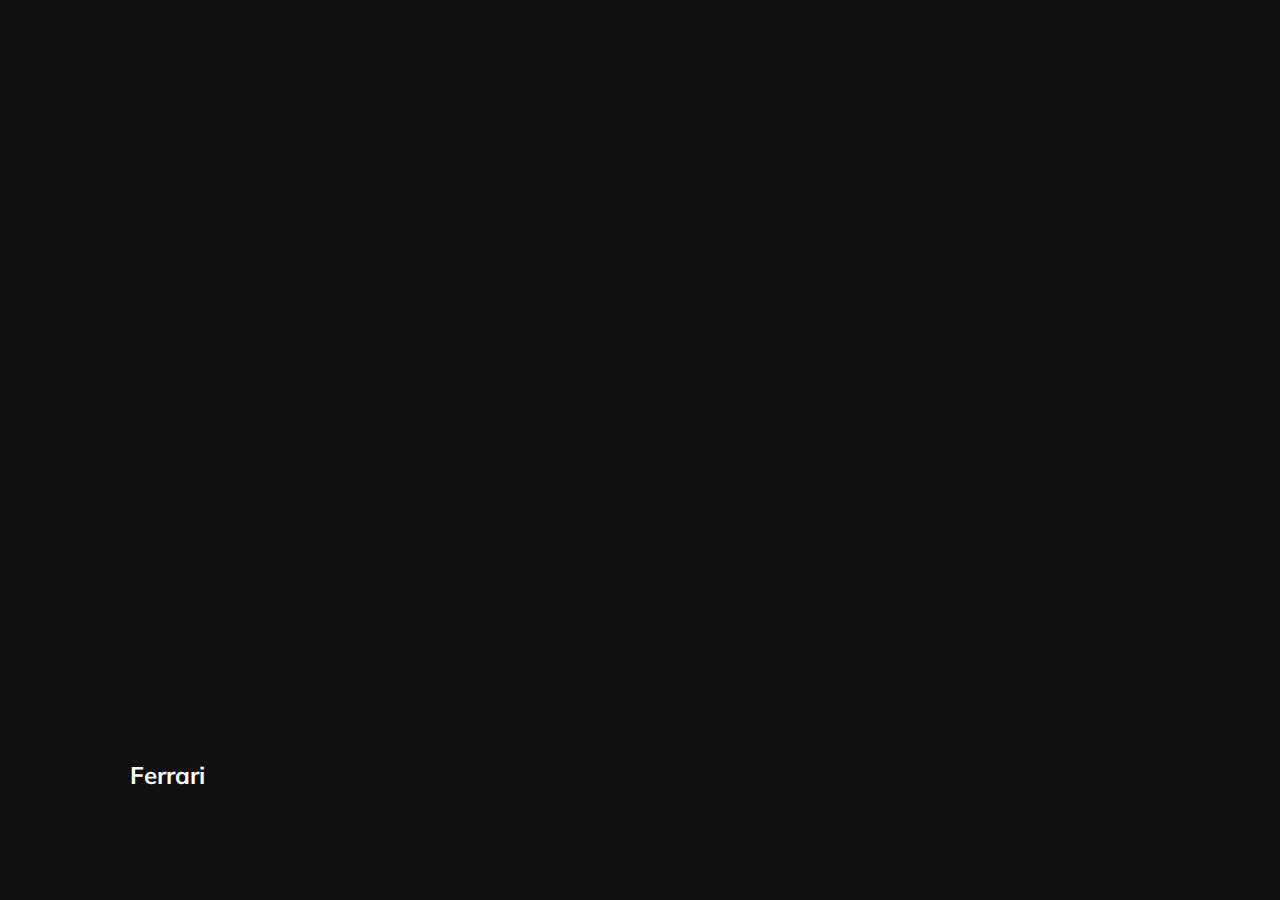
<file: 01-cards-sources/index.html>
<!DOCTYPE html>
<html lang="en">

<head>
	<meta charset="UTF-8" />
	<meta name="viewport" content="width=device-width, initial-scale=1.0" />
	<link rel="stylesheet" href="styles.css" />
	<title>Карточки | Проект 1</title>
</head>

<body>
	<div class="wrapper">
		<div class="container">
			<div class="slide active"
				style="background-image: url('https://images.unsplash.com/photo-1583121274602-3e2820c69888?ixid=MnwxMjA3fDB8MHxwaG90by1wYWdlfHx8fGVufDB8fHx8&ixlib=rb-1.2.1&auto=format&fit=crop&w=1650&q=80');">
				<h3>Ferrari</h3>
			</div>
			<div class="slide" style="
          background-image: url('https://images.unsplash.com/photo-1573950940509-d924ee3fd345?ixlib=rb-1.2.1&ixid=MnwxMjA3fDB8MHxwaG90by1wYWdlfHx8fGVufDB8fHx8&auto=format&fit=crop&w=1696&q=80');
        ">
				<h3>Lamborghini</h3>
			</div>
			<div class="slide" style="
          background-image: url('https://images.unsplash.com/photo-1492144534655-ae79c964c9d7?ixlib=rb-1.2.1&ixid=MnwxMjA3fDB8MHxwaG90by1wYWdlfHx8fGVufDB8fHx8&auto=format&fit=crop&w=1694&q=80');
        ">
				<h3>Camaro</h3>
			</div>
			<div class="slide" style="
          background-image: url('https://images.unsplash.com/photo-1535732820275-9ffd998cac22?ixlib=rb-1.2.1&ixid=MnwxMjA3fDB8MHxwaG90by1wYWdlfHx8fGVufDB8fHx8&auto=format&fit=crop&w=1650&q=80');
        ">
				<h3>Aston</h3>
			</div>
			<div class="slide" style="
          background-image: url('https://images.unsplash.com/photo-1554744512-d6c603f27c54?ixid=MnwxMjA3fDB8MHxwaG90by1wYWdlfHx8fGVufDB8fHx8&ixlib=rb-1.2.1&auto=format&fit=crop&w=1650&q=80');
        ">
				<h3>Tesla</h3>
			</div>
		</div>
	</div>
	<script src="script/app.js"></script>
</body>

</html>
</file>
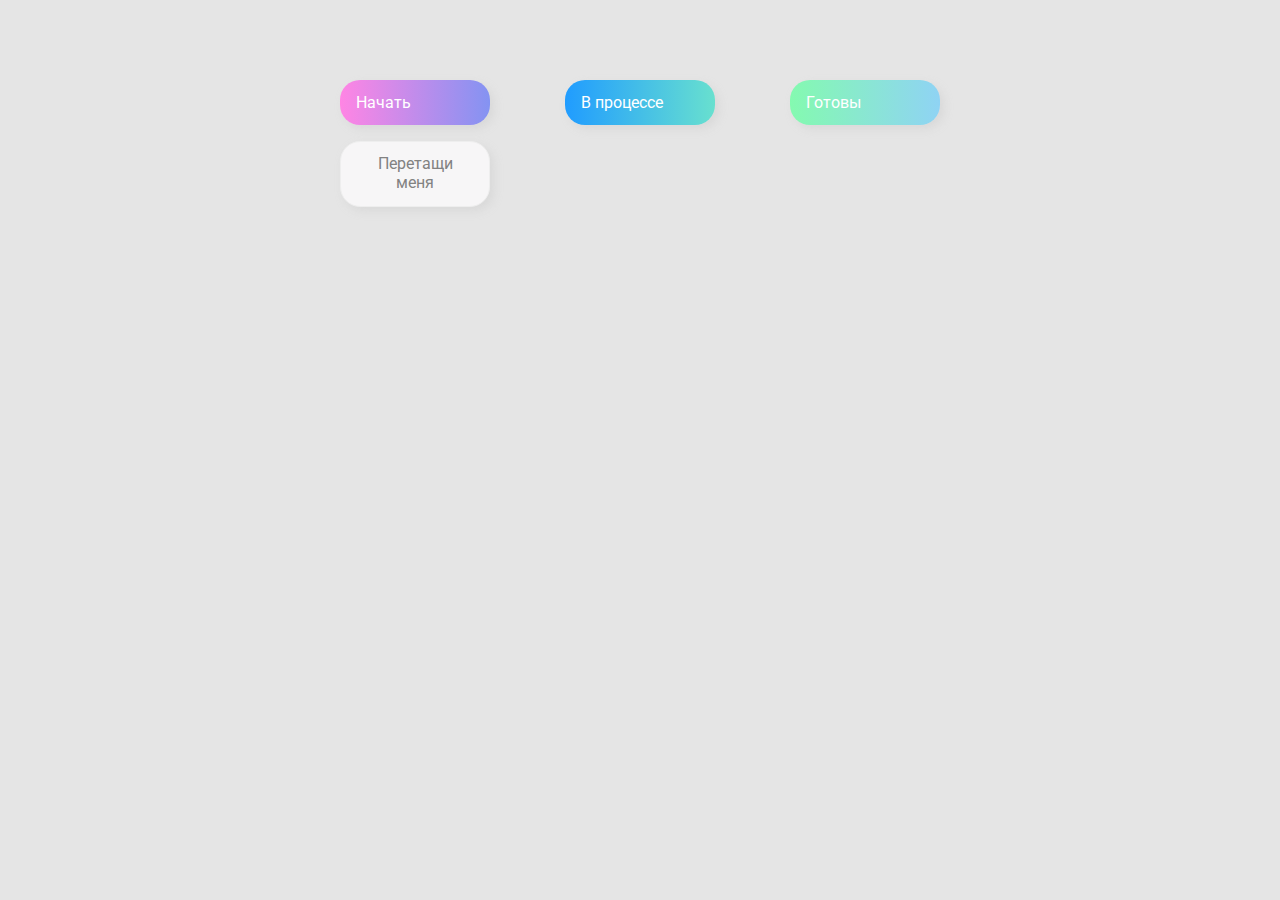
<file: 02-drag-and-drop/index.html>
<!DOCTYPE html>
<html lang="en">

<head>
	<meta charset="UTF-8" />
	<meta name="viewport" content="width=device-width, initial-scale=1.0" />
	<link rel="stylesheet" href="styles.css" />
	<title>Drag & Drop | Проект 2</title>
</head>

<body>
	<div>
		<div class="row">
			<div class="col-header start">Начать</div>
			<div class="col-header progress">В процессе</div>
			<div class="col-header done">Готовы</div>
		</div>

		<div class="row">
			<div class="placeholder " count="1">
				<div class="item" draggable="true">Перетащи меня</div>
			</div>
			<div class="placeholder" count="2"></div>
			<div class="placeholder" count="3"></div>
		</div>

	</div>
	<script src="script/app.js"></script>
</body>

</html>
</file>
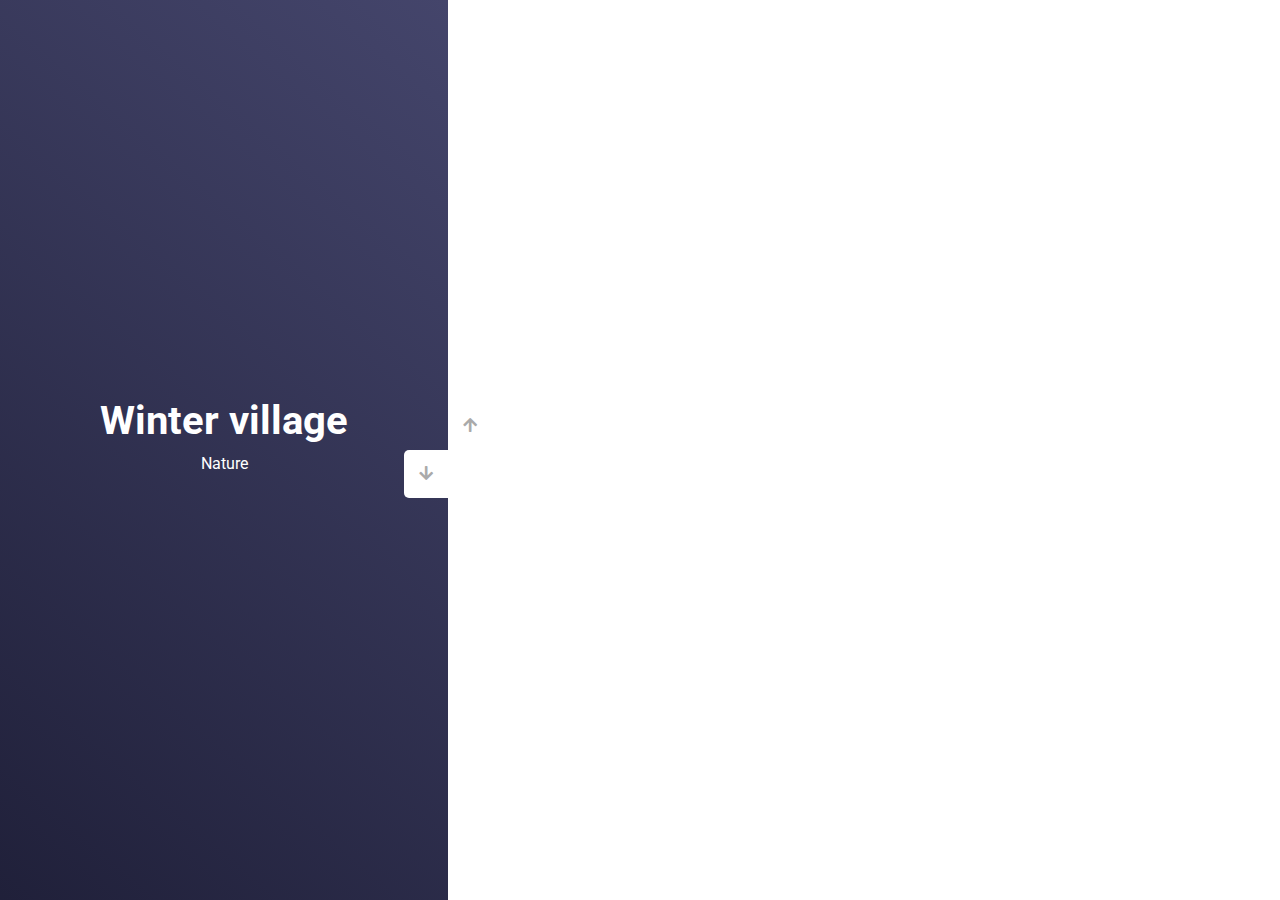
<file: 03-slider-sources/index.html>
<!DOCTYPE html>
<html lang="en">

<head>
	<meta charset="UTF-8" />
	<meta name="viewport" content="width=device-width, initial-scale=1.0" />
	<link rel="stylesheet" href="https://cdnjs.cloudflare.com/ajax/libs/font-awesome/5.15.1/css/all.min.css" />
	<link rel="stylesheet" href="style.css" />
	<title>Слайдер | Проект 3</title>
</head>

<body>
	<div class="container">
		<div class="sidebar">
			<div style="background: linear-gradient(229.99deg, #122d20 -26%, #08211f 145%);">
				<h1>Fir needles</h1>
				<p>Nature</p>
			</div>
			<div style="background: linear-gradient(215.32deg, #6c2f07 -1%, #d26023 124%);">
				<h1>Autumn forest</h1>
				<p>Nature</p>
			</div>
			<div style="background: linear-gradient(221.87deg, #7ea2b7 1%, #407b9f 128%);">
				<h1>Iceberg</h1>
				<p>Nature</p>
			</div>
			<div style="background: linear-gradient(220.16deg, #47486f -8%, #121227 138%);">
				<h1>Winter village</h1>
				<p>Nature</p>
			</div>
		</div>
		<div class="main-slide">
			<div style="
            background-image: url('https://images.unsplash.com/photo-1636232608962-24f337e66235?ixid=MnwxMjA3fDB8MHxwaG90by1wYWdlfHx8fGVufDB8fHx8&ixlib=rb-1.2.1&auto=format&fit=crop&w=1935&q=80');
          "></div>
			<div style="
            background-image: url('https://images.unsplash.com/photo-1635961328069-e9c9f4d0b22a?ixlib=rb-1.2.1&ixid=MnwxMjA3fDB8MHxwaG90by1wYWdlfHx8fGVufDB8fHx8&auto=format&fit=crop&w=1974&q=80');
          "></div>
			<div style="
            background-image: url('https://images.unsplash.com/photo-1634590430581-aabcbf1cf5fe?ixlib=rb-1.2.1&ixid=MnwxMjA3fDB8MHxwaG90by1wYWdlfHx8fGVufDB8fHx8&auto=format&fit=crop&w=687&q=80');
          "></div>
			<div style="
            background-image: url('https://images.unsplash.com/photo-1635831505716-fa6861a8e8c3?ixlib=rb-1.2.1&ixid=MnwxMjA3fDB8MHxwaG90by1wYWdlfHx8fGVufDB8fHx8&auto=format&fit=crop&w=1976&q=80');
          "></div>
		</div>
		<div class="controls">
			<button class="down-button">
				<i class="fas fa-arrow-down"></i>
			</button>
			<button class="up-button">
				<i class="fas fa-arrow-up"></i>
			</button>
		</div>
	</div>
	<script src="script/app.js"></script>
</body>

</html>
</file>
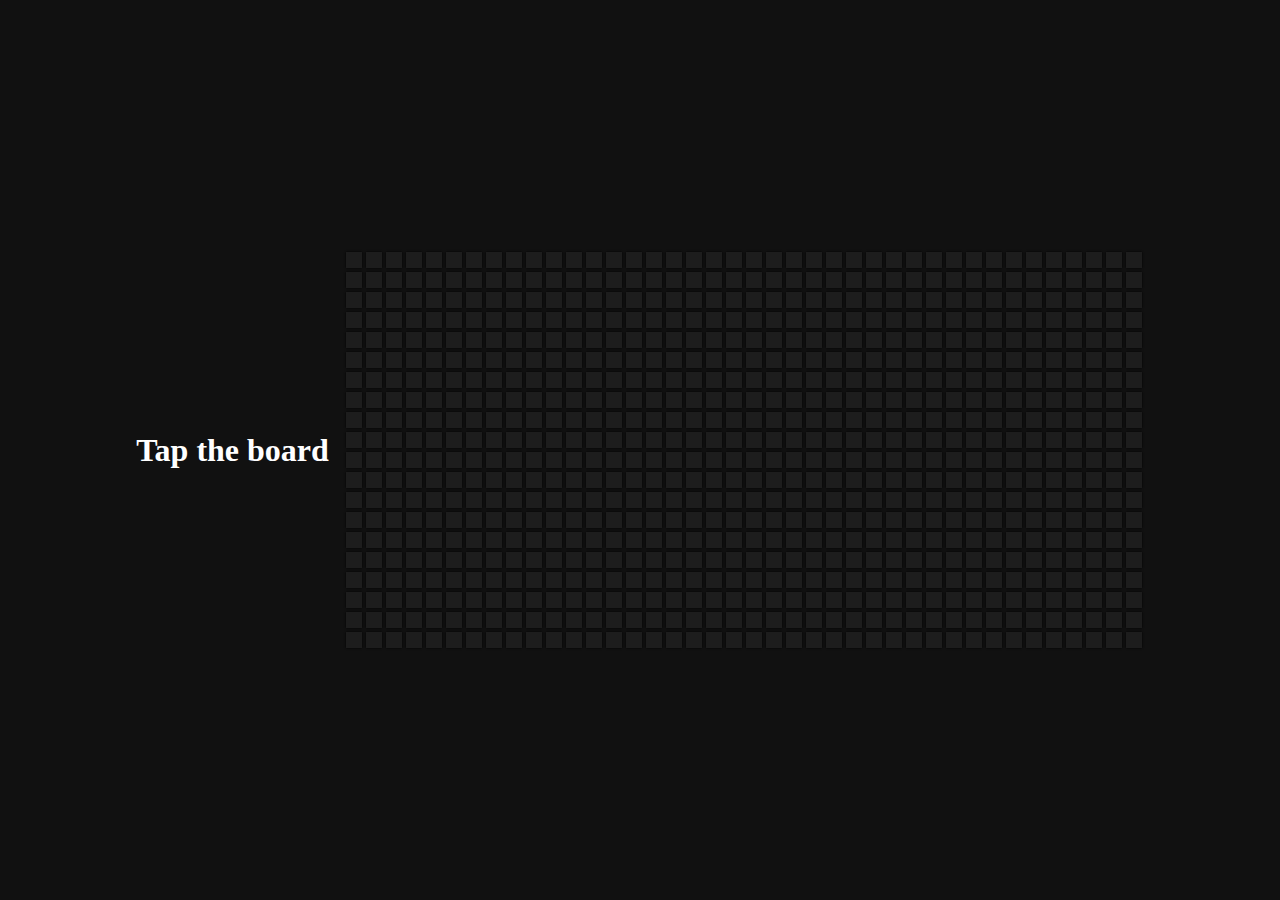
<file: 04-board-sources/index.html>
<!DOCTYPE html>
<html lang="en">

<head>
	<meta charset="UTF-8" />
	<meta name="viewport" content="width=device-width, initial-scale=1.0" />
	<link rel="stylesheet" href="styles.css" />
	<title>Доска | Проект 4</title>
</head>

<body>
	<h1>Tap the board</h1>
	<div class="container" id="board"></div>
	<script src="script/app.js"></script>
</body>

</html>
</file>
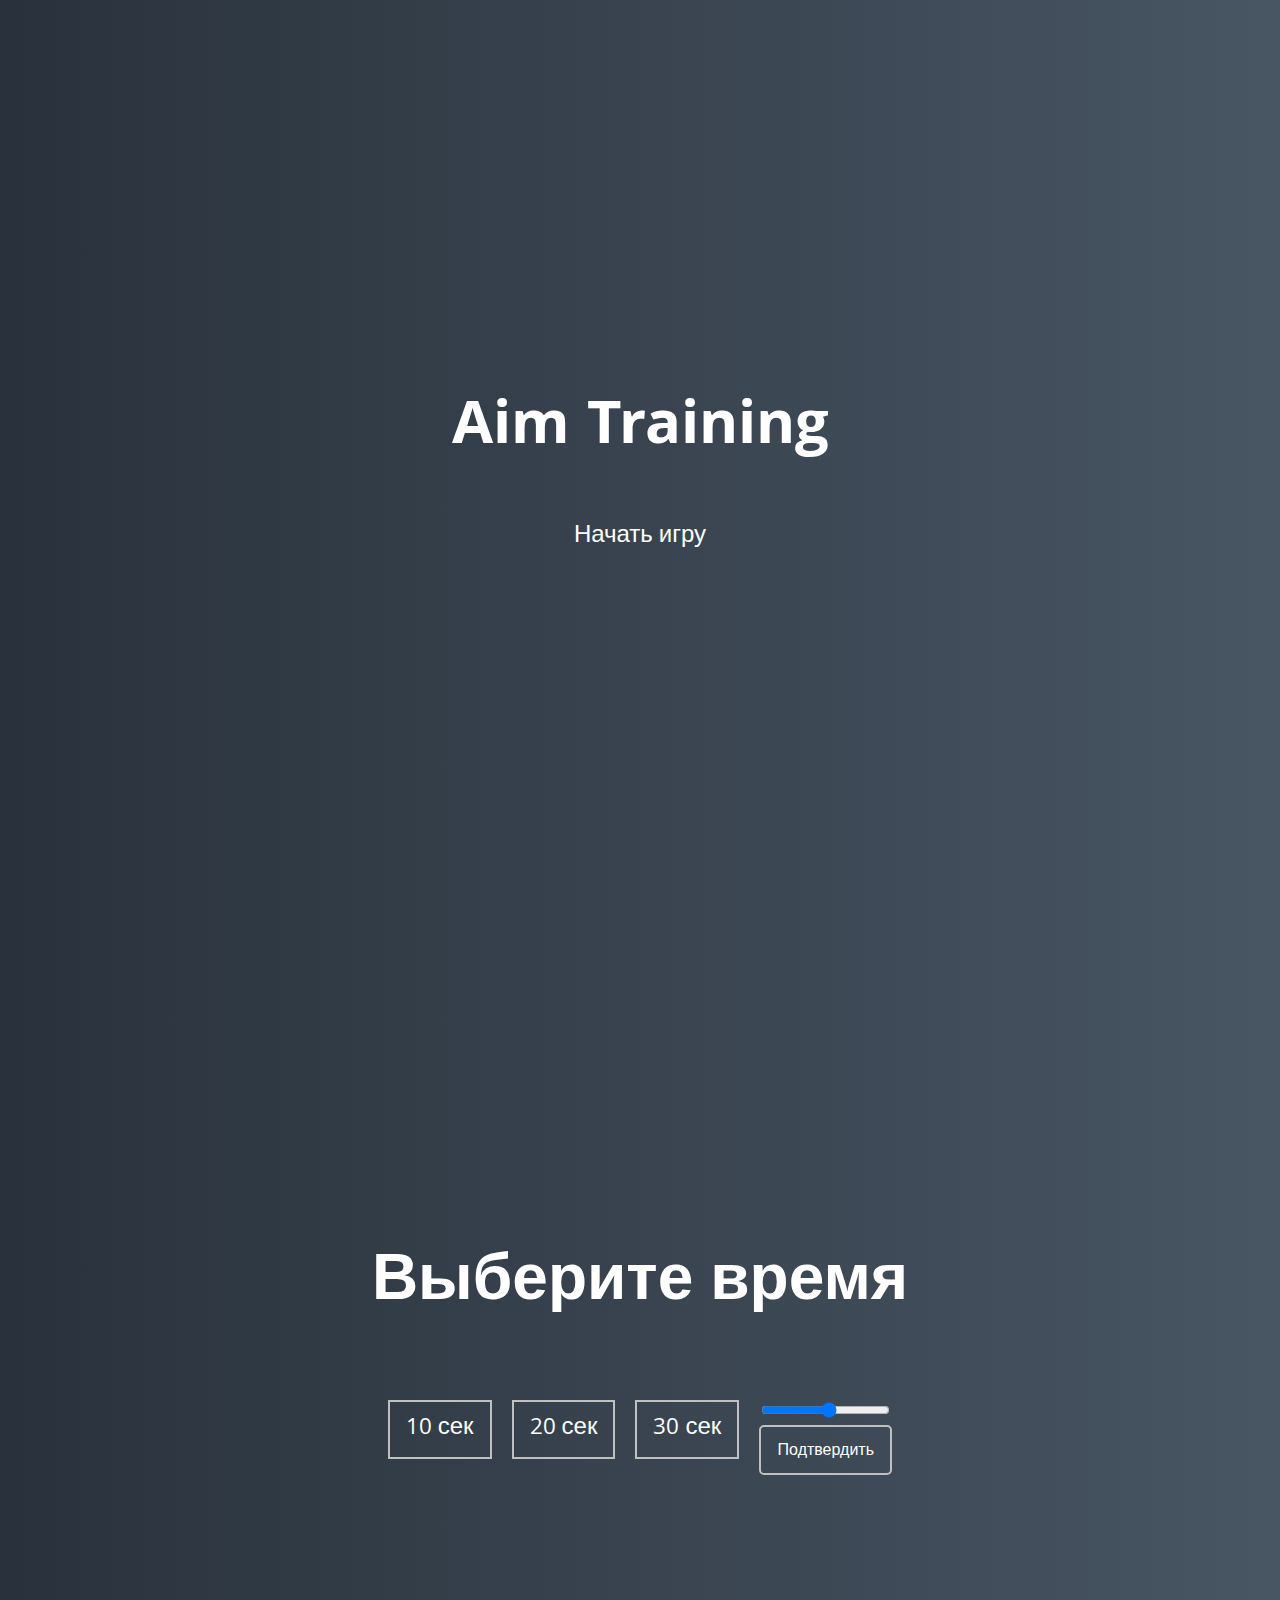
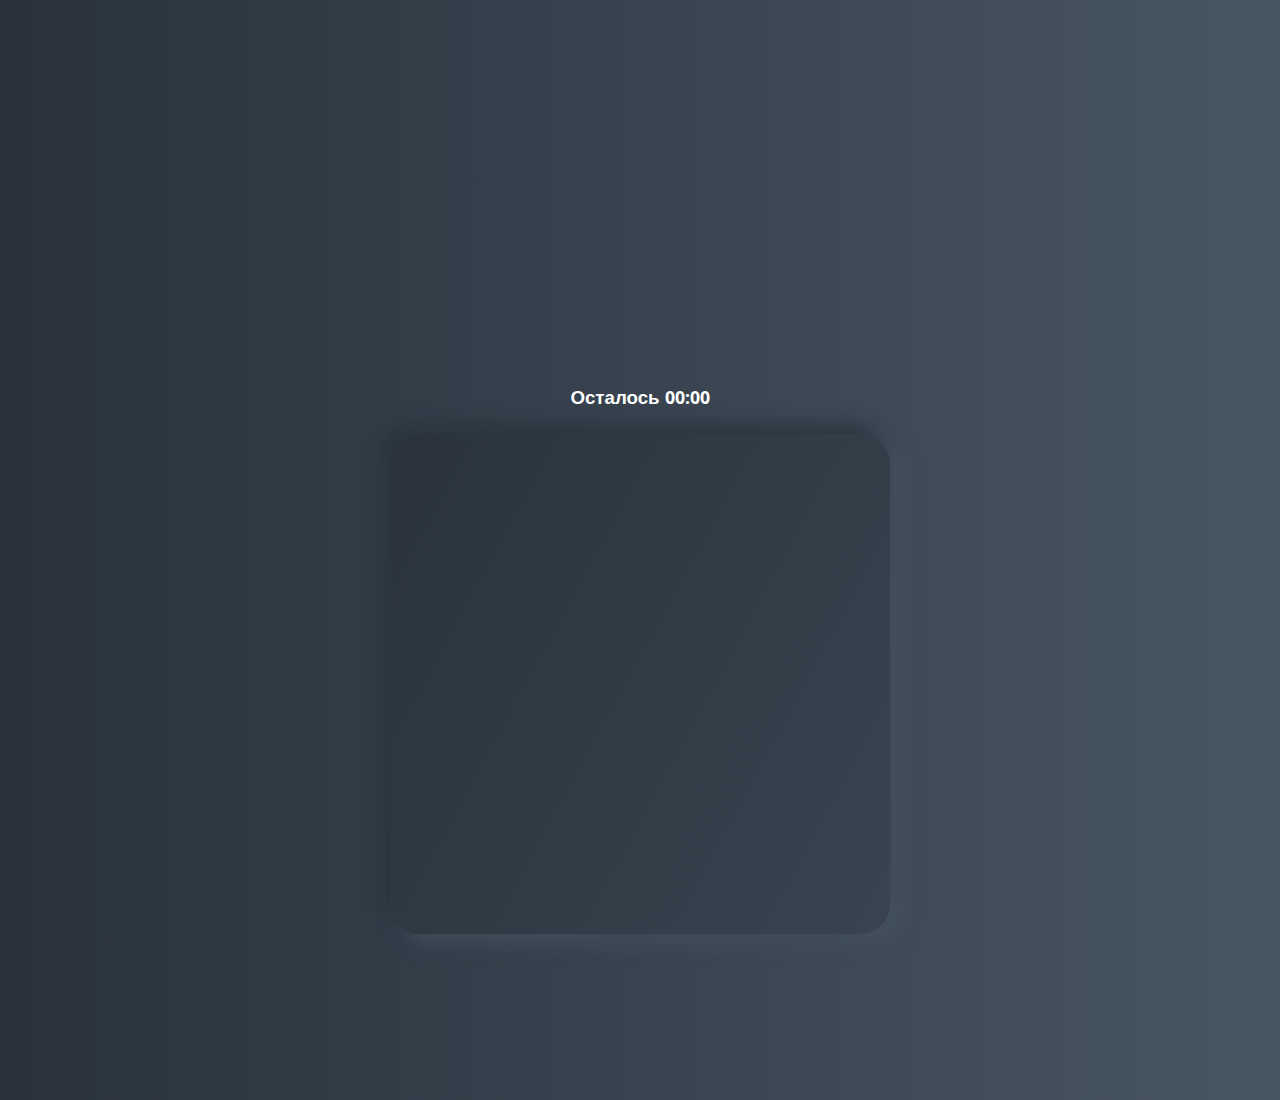
<file: 05-aim-game-sources/index.html>
<!DOCTYPE html>
<html lang="en">

<head>
	<meta charset="UTF-8" />
	<meta name="viewport" content="width=device-width, initial-scale=1.0" />
	<link rel="stylesheet" href="styles.css" />
	<title>Aim Training | Проект 5</title>
</head>

<body>
	<div class="screen">
		<h1>Aim Training</h1>
		<a href="#" class="start" id="start">Начать игру</a>
	</div>

	<div class="screen">
		<h1>Выберите время</h1>
		<ul class="time-list" id="time-list">
			<li>
				<button class="time-btn" data-time="10">
					10 сек
				</button>
			</li>
			<li>
				<button class="time-btn" data-time="20">
					20 сек
				</button>
			</li>
			<li>
				<button class="time-btn" data-time="30">
					30 сек
				</button>
			</li>

			<li>
				<input id="range" type="range" min="5" max="100" step="5">
				<button class="time-range" data-time="">Подтвердить</button>
			</li>

		</ul>
	</div>

	<div class="screen">
		<h3>Осталось <span id="time">00:00</span></h3>
		<div class="board" id="board"></div>
	</div>
	<script src="script/app.js"></script>
</body>

</html>
</file>
<file: 01-cards-sources/styles.css>
@import url("https://fonts.googleapis.com/css?family=Muli&display=swap");

* {
	box-sizing: border-box;
}

body {
	font-family: "Muli", sans-serif;
	overflow: hidden;
	margin: 0;
}

.wrapper {
	min-height: 100vh;
	width: 100%;
	display: flex;
	justify-content: center;
	align-items: center;
	background: #111;
}

.container {
	width: 100%;
	padding: 0 100px;
	display: flex;
	justify-content: center;
}

.slide {
	height: 80vh;
	border-radius: 20px;
	margin: 0 10px;
	cursor: pointer;
	color: #fff;
	flex: 1 1 auto;
	background-size: cover;
	background-position: center;
	background-repeat: no-repeat;
	position: relative;
	transition: all 0.4s linear;
}

.slide h3 {
	position: absolute;
	font-size: 24px;
	bottom: 20px;
	left: 20px;
	margin: 0;
	opacity: 0;
}

.active {
	flex: 5 1 auto;
}

.active h3 {
	opacity: 1;
	transition: opacity 0.3s linear 0.35s;
}
</file>
<file: 02-drag-and-drop/styles.css>
@import url("https://fonts.googleapis.com/css?family=Roboto&display=swap");

* {
	box-sizing: border-box;
}

:root {
	--hovered_color: "";
}

body {
	font-family: "Roboto", sans-serif;
	background-color: #e5e5e5;
	display: flex;
	padding-top: 5rem;
	justify-content: center;
	overflow: hidden;
	margin: 0;
}

.row {
	display: flex;
	width: 600px;
	justify-content: space-between;
	margin-bottom: 1rem;
}

.col-header {
	width: 150px;
	box-shadow: 4px 4px 9px rgba(198, 198, 198, 0.36);
	border-radius: 20px;
	padding: 0.8rem 1rem;
	color: #fff;
}

.item {
	width: 150px;
	height: 66px;
	border: 1px solid #eee;
	box-shadow: 4px 4px 9px rgba(198, 198, 198, 0.36);
	border-radius: 20px;
	background: #f7f6f7;
	padding: 0.8rem 1rem;
	color: #828282;
	text-align: center;
	cursor: grab;
}

.item:active {
	cursor: grabbing;
}

.placeholder {
	border-radius: 20px;
	width: 150px;
	height: 66px;
}

.start {
	background: linear-gradient(90deg, #ff85e4 0%, #229efd 179.25%);
}

.progress {
	background: linear-gradient(90deg, #209cff 0%, #68e0cf 100%);
}

.done {
	background: linear-gradient(90deg, #84fab0 0%, #8fd3f4 100%);
}

.hold {
	border: 2px solid #8fd3f4;
}

.hide {
	display: none;
}

.hovered {
	border: 2px solid var(--hovered_color);
	box-shadow: 2px 2px 7px var(--hovered_color);
}
</file>
<file: 03-slider-sources/style.css>
@import url("https://fonts.googleapis.com/css?family=Roboto&display=swap");

* {
	box-sizing: border-box;
	margin: 0;
	padding: 0;
}

body {
	font-family: "Roboto", sans-serif;
	height: 100vh;
}

.container {
	position: relative;
	overflow: hidden;
	width: 100vw;
	height: 100vh;
}

.sidebar {
	height: 100%;
	width: 35%;
	position: absolute;
	top: 0;
	left: 0;
	transition: transform 0.5s ease-in-out;
}

.sidebar > div {
	height: 100%;
	width: 100%;
	display: flex;
	flex-direction: column;
	align-items: center;
	justify-content: center;
	color: #fff;
}

.sidebar h1 {
	font-size: 40px;
	margin-bottom: 10px;
	margin-top: -30px;
}

.main-slide {
	height: 100%;
	position: absolute;
	top: 0;
	left: 35%;
	width: 65%;
	transition: transform 0.4s linear;
}

.main-slide > div {
	background-repeat: no-repeat;
	background-size: cover;
	background-position: center center;
	height: 100%;
	width: 100%;
}

button {
	background-color: #fff;
	border: none;
	color: #aaa;
	cursor: pointer;
	font-size: 16px;
	padding: 15px;
}

button:hover {
	color: #222;
}

button:focus {
	outline: none;
}

.container .controls button {
	position: absolute;
	left: 35%;
	top: 50%;
	z-index: 100;
}

.container .controls .down-button {
	transform: translateX(-100%);
	border-top-left-radius: 5px;
	border-bottom-left-radius: 5px;
}

.container .controls .up-button {
	transform: translateY(-100%);
	border-top-right-radius: 5px;
	border-bottom-right-radius: 5px;
}
</file>
<file: 04-board-sources/styles.css>
* {
	box-sizing: border-box;
}

body {
	background-color: #111;
	display: flex;
	align-items: center;
	justify-content: center;
	height: 100vh;
	overflow: hidden;
	margin: 0;
}

.container {
	display: flex;
	flex-wrap: wrap;
	justify-content: center;
	align-items: center;
	max-width: 800px;
}

.square {
	width: 16px;
	height: 16px;
	background: #1d1d1d;
	margin: 2px;
	box-shadow: 0px 0px 2px #000;
	transition: 0.5s linear;
}

.square:hover {
	transition-duration: 0s;
}

h1 {
	color: #fff;
	padding-right: 15px;
}
</file>
<file: 05-aim-game-sources/styles.css>
@import url("https://fonts.googleapis.com/css?family=Khula&display=swap");

* {
	box-sizing: border-box;
}

body {
	color: #fff;
	font-family: "Khula", sans-serif;
	height: 100vh;
	overflow: hidden;
	margin: 0;
	text-align: center;
}

a {
	color: #fff;
	text-decoration: none;
}

a:hover {
	color: #16d9e3;
}

.start {
	font-size: 1.5rem;
}

h1 {
	line-height: 1.4;
	font-size: 4rem;
}

.screen {
	display: flex;
	flex-direction: column;
	align-items: center;
	justify-content: center;
	height: 100vh;
	width: 100vw;
	transition: margin 0.5s ease-out;
	background: linear-gradient(90deg, #29323c 0%, #485563 100%);
}

.screen.up {
	margin-top: -100vh;
}

.time-list {
	display: flex;
	flex-wrap: wrap;
	justify-content: center;
	list-style: none;
	padding: 0;
}

.time-list li:last-child {
	display: flex;
	flex-direction: column;
}

.time-range {
	margin-top: 5px;
	background-color: inherit;
	color: #fff;
	width: 100%;
	height: 50px;
	font-size: 16px;
	border-radius: 5px;
	border: 2px solid #c0c0c0;
	cursor: pointer;
}

.time-range:hover {
	border: 2px solid #16d9e3;
	color: #16d9e3;
}

.time-list li {
	margin: 10px;
}

.time-btn {
	background-color: transparent;
	border: 2px solid #c0c0c0;
	color: #fff;
	cursor: pointer;
	font-family: inherit;
	padding: 0.5rem 1rem;
	font-size: 1.5rem;
}

.time-btn:hover {
	border: 2px solid #16d9e3;
	color: #16d9e3;
}

.hide {
	opacity: 0;
}

.primary {
	color: #16d9e3;
}

.board {
	display: flex;
	justify-content: center;
	align-items: center;
	position: relative;
	width: 500px;
	height: 500px;
	background: linear-gradient(118.38deg, #29323c -4.6%, #485563 200.44%);
	box-shadow: -8px -8px 20px #2a333d, 10px 7px 20px #475462;
	border-radius: 30px;
	overflow: hidden;
}

.circle {
	background: linear-gradient(90deg, #16d9e3 0%, #30c7ec 47%, #46aef7 100%);
	position: absolute;
	border-radius: 50%;
	cursor: pointer;
}
</file>
